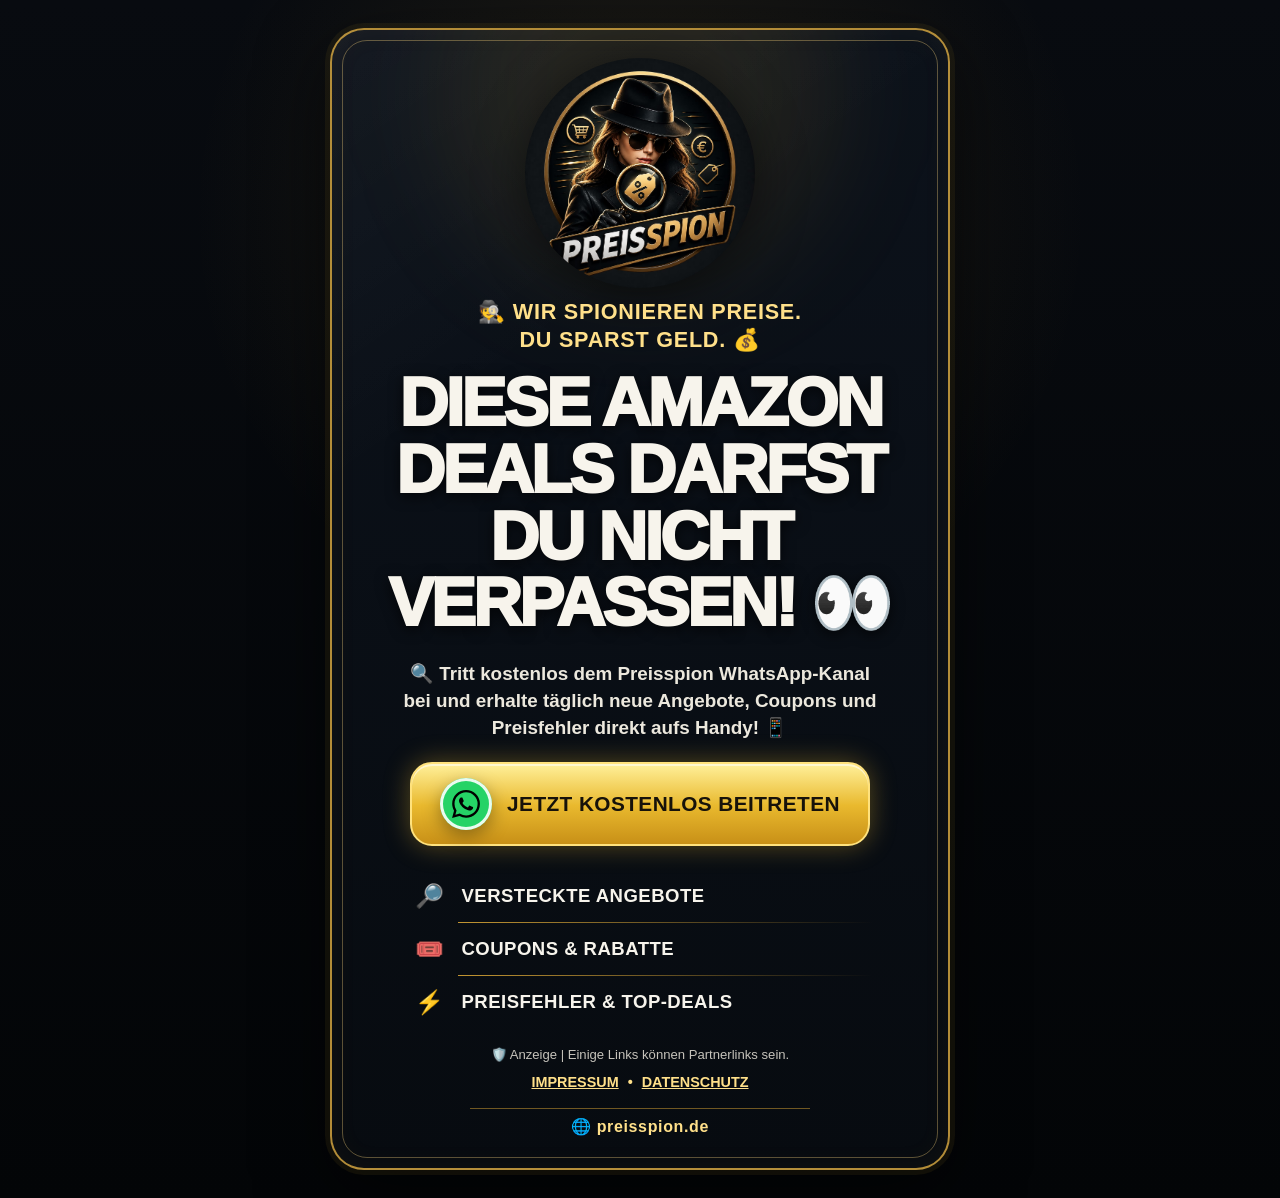
<file: index.html>
<!DOCTYPE html>
<html lang="de">
<head>
  <meta charset="UTF-8">
  <meta name="viewport" content="width=device-width, initial-scale=1.0">
  <meta name="description" content="Preisspion findet täglich handverlesene Angebote, Coupons, Rabatte und Preisfehler.">
  <title>Diese Amazon Deals darfst du nicht verpassen! 👀</title>
  <link rel="icon" href="assets/preisspion-logo.jpeg">
  <link rel="stylesheet" href="style.css">
</head>
<body>
  <main class="page-shell">
    <section class="deal-card" aria-labelledby="headline">
      <div class="card-glow" aria-hidden="true"></div>

      <img
        class="logo"
        src="assets/preisspion-logo.jpeg"
        alt="Preisspion Logo"
        width="260"
        height="260"
      >

      <p class="eyebrow">🕵️ Wir spionieren Preise.<br>Du sparst Geld. 💰</p>

      <h1 id="headline">
        Diese Amazon Deals darfst du nicht verpassen! 👀
      </h1>

      <p class="intro">
        🔍 Tritt kostenlos dem Preisspion WhatsApp-Kanal bei
        und erhalte täglich neue Angebote, Coupons und
        Preisfehler direkt aufs Handy! 📱
      </p>

      <!-- HIER den echten Link zu deinem WhatsApp-Kanal einsetzen -->
      <a
    class="cta"
    href="https://whatsapp.com/channel/0029VbDLqpG0VycA0h7GuK2e"
    target="_blank"
    rel="noopener noreferrer"
    id="whatsapp-button"
>
    <span class="whatsapp-icon">
        <img src="assets/whatsapp.svg" alt="WhatsApp">
    </span>

    <span class="cta-text">
        Jetzt kostenlos beitreten
    </span>
</a>

      <ul class="benefits">
        <li><span aria-hidden="true">🔎</span> Versteckte Angebote</li>
        <li><span aria-hidden="true">🎟️</span> Coupons &amp; Rabatte</li>
        <li><span aria-hidden="true">⚡</span> Preisfehler &amp; Top-Deals</li>
      </ul>

      <p class="disclosure">🛡️ Anzeige | Einige Links können Partnerlinks sein.</p>

      <nav class="legal-links" aria-label="Rechtliche Informationen">
        <a href="impressum.html">Impressum</a>
        <span>•</span>
        <a href="datenschutz.html">Datenschutz</a>
      </nav>

      <p class="domain">🌐 preisspion.de</p>
    </section>
  </main>

  <script>
    const whatsappButton = document.getElementById("whatsapp-button");

    whatsappButton.addEventListener("click", () => {
      if (typeof gtag === "function") {
        gtag("event", "whatsapp_click", {
          event_category: "engagement",
          event_label: "preisspion_whatsapp_channel"
        });
      }
    });
  </script>
</body>
</html>
</file>
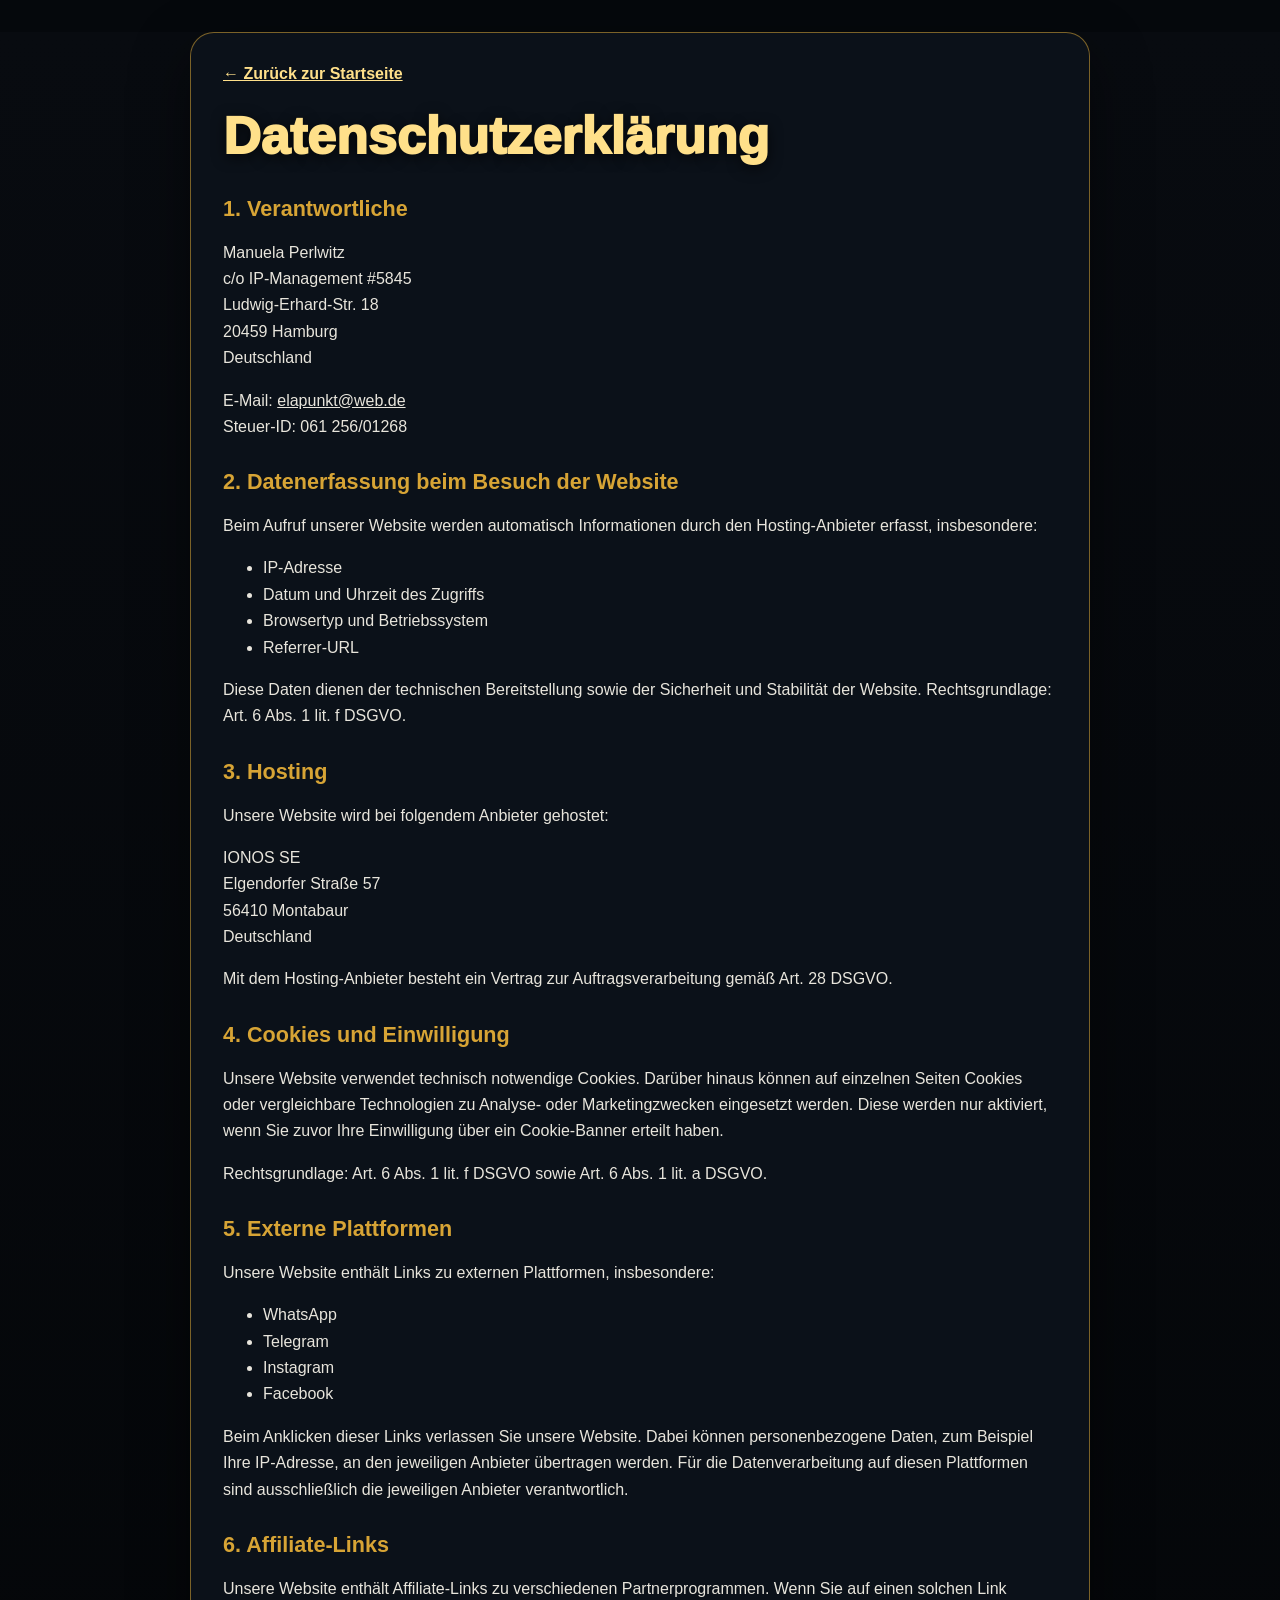
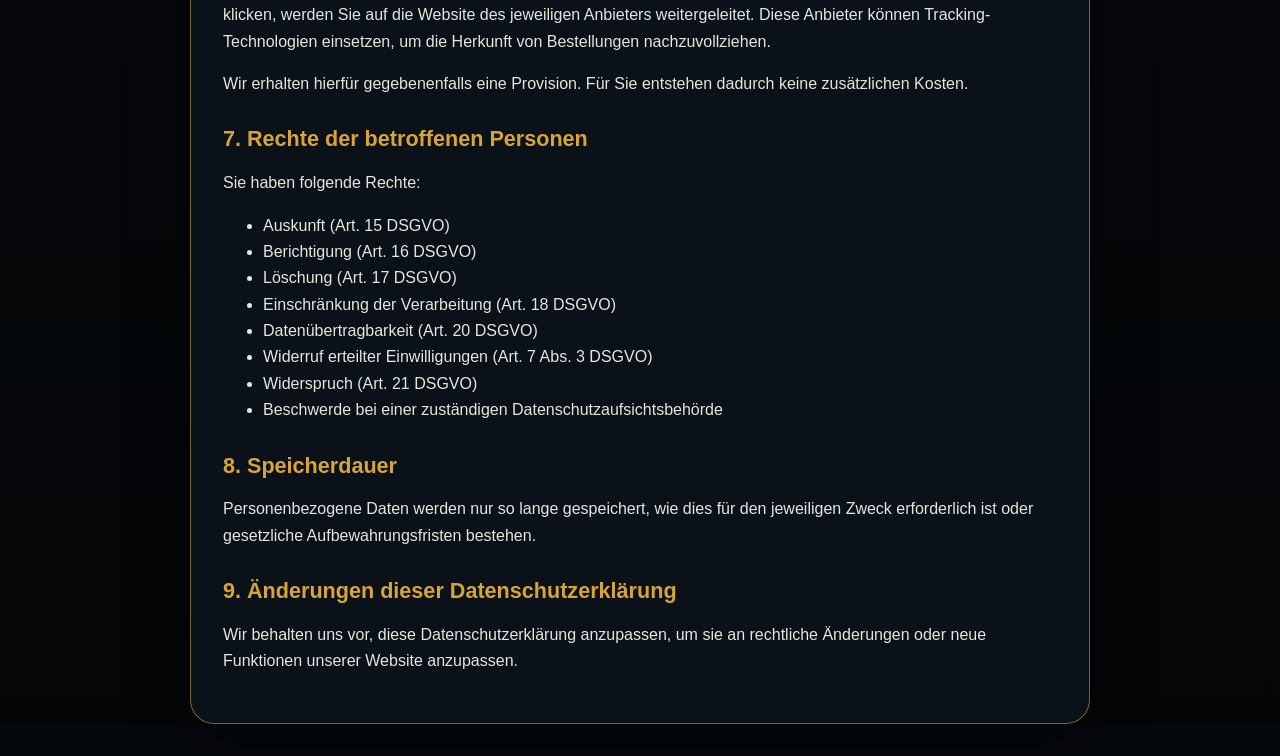
<file: datenschutz.html>
<!DOCTYPE html>
<html lang="de">
<head>
  <meta charset="UTF-8">
  <meta name="viewport" content="width=device-width, initial-scale=1.0">
  <title>Datenschutz – Preisspion</title>
  <link rel="stylesheet" href="style.css">
</head>
<body>
  <main class="legal-page">
    <a class="back-link" href="index.html">← Zurück zur Startseite</a>
    <h1>Datenschutzerklärung</h1>

    <h2>1. Verantwortliche</h2>
    <p>
      Manuela Perlwitz<br>
      c/o IP-Management #5845<br>
      Ludwig-Erhard-Str. 18<br>
      20459 Hamburg<br>
      Deutschland
    </p>
    <p>
      E-Mail: <a href="mailto:elapunkt@web.de">elapunkt@web.de</a><br>
      Steuer-ID: 061 256/01268
    </p>

    <h2>2. Datenerfassung beim Besuch der Website</h2>
    <p>
      Beim Aufruf unserer Website werden automatisch Informationen durch den
      Hosting-Anbieter erfasst, insbesondere:
    </p>
    <ul>
      <li>IP-Adresse</li>
      <li>Datum und Uhrzeit des Zugriffs</li>
      <li>Browsertyp und Betriebssystem</li>
      <li>Referrer-URL</li>
    </ul>
    <p>
      Diese Daten dienen der technischen Bereitstellung sowie der Sicherheit
      und Stabilität der Website. Rechtsgrundlage: Art. 6 Abs. 1 lit. f DSGVO.
    </p>

    <h2>3. Hosting</h2>
    <p>
      Unsere Website wird bei folgendem Anbieter gehostet:
    </p>
    <p>
      IONOS SE<br>
      Elgendorfer Straße 57<br>
      56410 Montabaur<br>
      Deutschland
    </p>
    <p>
      Mit dem Hosting-Anbieter besteht ein Vertrag zur Auftragsverarbeitung
      gemäß Art. 28 DSGVO.
    </p>

    <h2>4. Cookies und Einwilligung</h2>
    <p>
      Unsere Website verwendet technisch notwendige Cookies. Darüber hinaus
      können auf einzelnen Seiten Cookies oder vergleichbare Technologien zu
      Analyse- oder Marketingzwecken eingesetzt werden. Diese werden nur
      aktiviert, wenn Sie zuvor Ihre Einwilligung über ein Cookie-Banner
      erteilt haben.
    </p>
    <p>
      Rechtsgrundlage: Art. 6 Abs. 1 lit. f DSGVO sowie Art. 6 Abs. 1 lit. a DSGVO.
    </p>

    <h2>5. Externe Plattformen</h2>
    <p>Unsere Website enthält Links zu externen Plattformen, insbesondere:</p>
    <ul>
      <li>WhatsApp</li>
      <li>Telegram</li>
      <li>Instagram</li>
      <li>Facebook</li>
    </ul>
    <p>
      Beim Anklicken dieser Links verlassen Sie unsere Website. Dabei können
      personenbezogene Daten, zum Beispiel Ihre IP-Adresse, an den jeweiligen
      Anbieter übertragen werden. Für die Datenverarbeitung auf diesen
      Plattformen sind ausschließlich die jeweiligen Anbieter verantwortlich.
    </p>

    <h2>6. Affiliate-Links</h2>
    <p>
      Unsere Website enthält Affiliate-Links zu verschiedenen Partnerprogrammen.
      Wenn Sie auf einen solchen Link klicken, werden Sie auf die Website des
      jeweiligen Anbieters weitergeleitet. Diese Anbieter können
      Tracking-Technologien einsetzen, um die Herkunft von Bestellungen
      nachzuvollziehen.
    </p>
    <p>
      Wir erhalten hierfür gegebenenfalls eine Provision. Für Sie entstehen
      dadurch keine zusätzlichen Kosten.
    </p>

    <h2>7. Rechte der betroffenen Personen</h2>
    <p>Sie haben folgende Rechte:</p>
    <ul>
      <li>Auskunft (Art. 15 DSGVO)</li>
      <li>Berichtigung (Art. 16 DSGVO)</li>
      <li>Löschung (Art. 17 DSGVO)</li>
      <li>Einschränkung der Verarbeitung (Art. 18 DSGVO)</li>
      <li>Datenübertragbarkeit (Art. 20 DSGVO)</li>
      <li>Widerruf erteilter Einwilligungen (Art. 7 Abs. 3 DSGVO)</li>
      <li>Widerspruch (Art. 21 DSGVO)</li>
      <li>Beschwerde bei einer zuständigen Datenschutzaufsichtsbehörde</li>
    </ul>

    <h2>8. Speicherdauer</h2>
    <p>
      Personenbezogene Daten werden nur so lange gespeichert, wie dies für den
      jeweiligen Zweck erforderlich ist oder gesetzliche Aufbewahrungsfristen
      bestehen.
    </p>

    <h2>9. Änderungen dieser Datenschutzerklärung</h2>
    <p>
      Wir behalten uns vor, diese Datenschutzerklärung anzupassen, um sie an
      rechtliche Änderungen oder neue Funktionen unserer Website anzupassen.
    </p>
  </main>
</body>
</html>
</file>
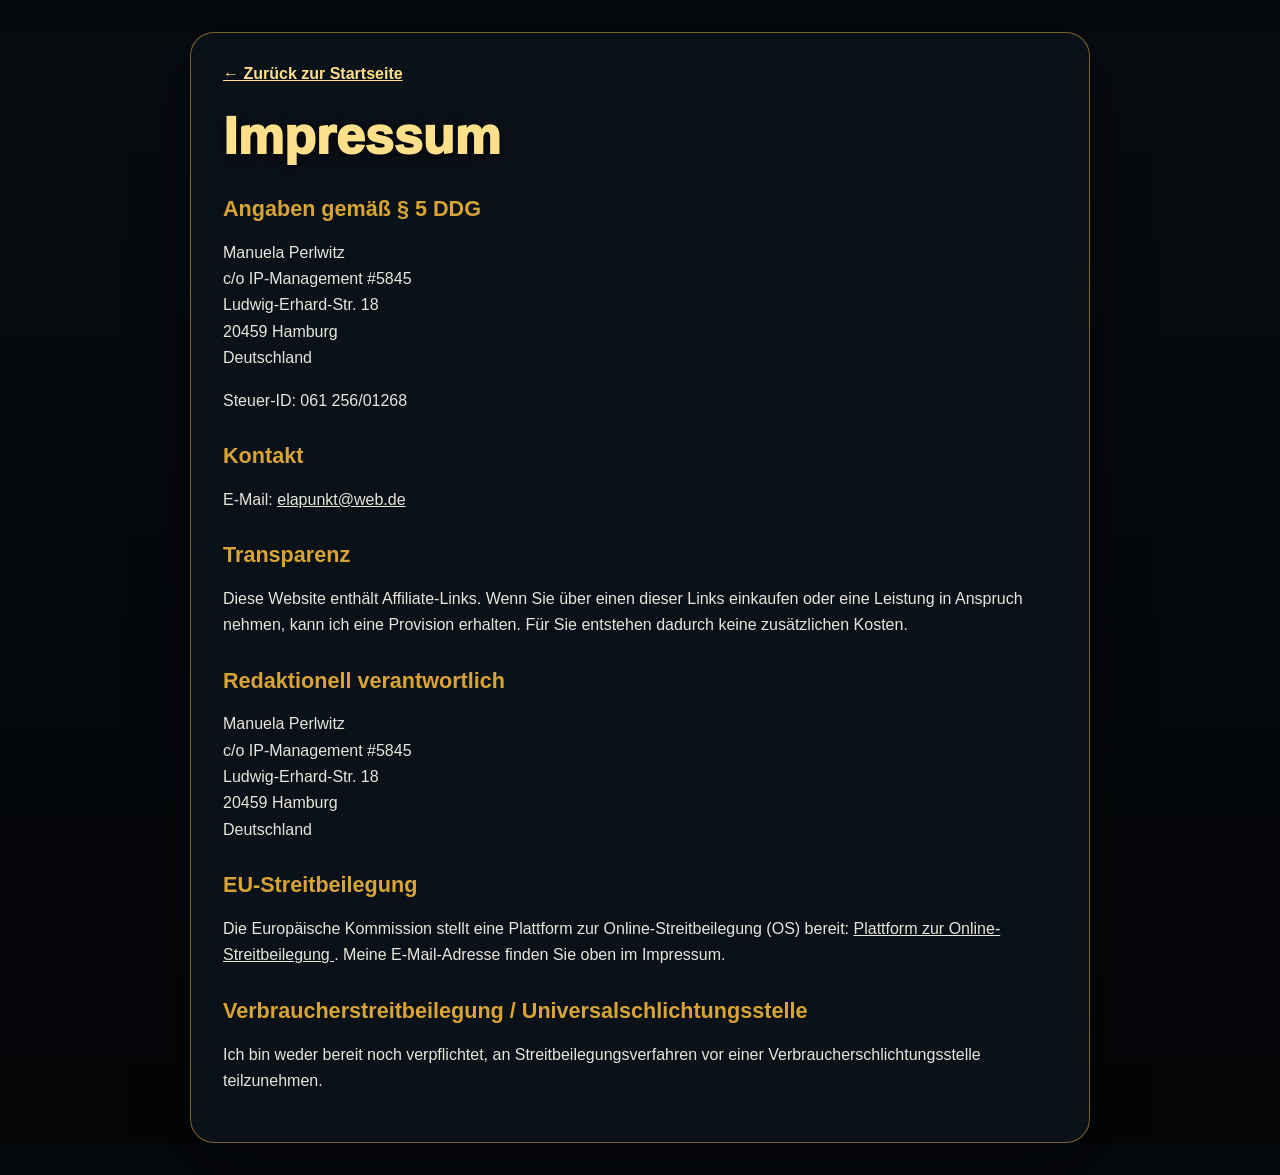
<file: impressum.html>
<!DOCTYPE html>
<html lang="de">
<head>
  <meta charset="UTF-8">
  <meta name="viewport" content="width=device-width, initial-scale=1.0">
  <title>Impressum – Preisspion</title>
  <link rel="stylesheet" href="style.css">
</head>
<body>
  <main class="legal-page">
    <a class="back-link" href="index.html">← Zurück zur Startseite</a>
    <h1>Impressum</h1>

    <h2>Angaben gemäß § 5 DDG</h2>
    <p>
      Manuela Perlwitz<br>
      c/o IP-Management #5845<br>
      Ludwig-Erhard-Str. 18<br>
      20459 Hamburg<br>
      Deutschland
    </p>
    <p>Steuer-ID: 061 256/01268</p>

    <h2>Kontakt</h2>
    <p>E-Mail: <a href="mailto:elapunkt@web.de">elapunkt@web.de</a></p>

    <h2>Transparenz</h2>
    <p>
      Diese Website enthält Affiliate-Links. Wenn Sie über einen dieser Links
      einkaufen oder eine Leistung in Anspruch nehmen, kann ich eine Provision
      erhalten. Für Sie entstehen dadurch keine zusätzlichen Kosten.
    </p>

    <h2>Redaktionell verantwortlich</h2>
    <p>
      Manuela Perlwitz<br>
      c/o IP-Management #5845<br>
      Ludwig-Erhard-Str. 18<br>
      20459 Hamburg<br>
      Deutschland
    </p>

    <h2>EU-Streitbeilegung</h2>
    <p>
      Die Europäische Kommission stellt eine Plattform zur
      Online-Streitbeilegung (OS) bereit:
      <a href="https://ec.europa.eu/consumers/odr/" target="_blank" rel="noopener noreferrer">
        Plattform zur Online-Streitbeilegung
      </a>.
      Meine E-Mail-Adresse finden Sie oben im Impressum.
    </p>

    <h2>Verbraucherstreitbeilegung / Universalschlichtungsstelle</h2>
    <p>
      Ich bin weder bereit noch verpflichtet, an Streitbeilegungsverfahren
      vor einer Verbraucherschlichtungsstelle teilzunehmen.
    </p>
  </main>
</body>
</html>
</file>
<file: style.css>
:root {
  --background: #05080c;
  --panel: #080d14;
  --panel-light: #101722;
  --gold: #d7a435;
  --gold-light: #ffe08a;
  --text: #f7f4ec;
  --muted: #c6c3bb;
  --border: rgba(227, 177, 67, 0.78);
}

* {
  box-sizing: border-box;
}

html {
  min-height: 100%;
  background: var(--background);
}

body {
  min-height: 100vh;
  margin: 0;
  color: var(--text);
  font-family: Arial, Helvetica, sans-serif;
  background:
    radial-gradient(circle at 50% 18%, rgba(215, 164, 53, 0.12), transparent 28rem),
    linear-gradient(180deg, #080b10 0%, #030507 100%);
}

a {
  color: inherit;
}

.page-shell {
  min-height: 100vh;
  display: grid;
  place-items: center;
  padding: 28px 16px;
}

.deal-card {
  position: relative;
  width: min(100%, 620px);
  overflow: hidden;
  padding: 28px 34px 24px;
  text-align: center;
  border: 2px solid var(--border);
  border-radius: 34px;
  background:
    linear-gradient(145deg, rgba(255,255,255,0.035), transparent 30%),
    linear-gradient(180deg, #0c121b 0%, #070b10 100%);
  box-shadow:
    0 0 0 5px rgba(215, 164, 53, 0.07),
    0 24px 70px rgba(0,0,0,0.58),
    inset 0 0 30px rgba(215, 164, 53, 0.05);
}

.deal-card::before {
  content: "";
  position: absolute;
  inset: 10px;
  pointer-events: none;
  border: 1px solid rgba(255, 218, 129, 0.34);
  border-radius: 25px;
}

.card-glow {
  position: absolute;
  left: 50%;
  top: -130px;
  width: 390px;
  height: 390px;
  transform: translateX(-50%);
  border-radius: 50%;
  background: rgba(214, 164, 54, 0.1);
  filter: blur(55px);
}

.logo {
  position: relative;
  display: block;
  width: clamp(150px, 35vw, 230px);
  height: auto;
  margin: 0 auto 10px;
  border-radius: 50%;
  filter: drop-shadow(0 8px 24px rgba(0,0,0,0.55));
}

.eyebrow {
  position: relative;
  margin: 0 0 16px;
  color: var(--gold-light);
  font-size: clamp(1rem, 3vw, 1.35rem);
  font-weight: 800;
  line-height: 1.28;
  letter-spacing: 0.035em;
  text-transform: uppercase;
}

h1 {
  position: relative;
  margin: 0;
  font-size: clamp(2.1rem, 8vw, 4.25rem);
  font-weight: 950;
  line-height: 0.98;
  letter-spacing: -0.045em;
  text-transform: uppercase;
  text-shadow: 0 3px 14px rgba(0,0,0,0.7);
}

h1 span {
  display: inline-block;
  margin-top: 10px;
  color: var(--gold);
}

.intro {
  position: relative;
  max-width: 490px;
  margin: 24px auto 20px;
  color: #ece8dd;
  font-size: clamp(1rem, 2.8vw, 1.18rem);
  font-weight: 650;
  line-height: 1.45;
}

.cta {
  position: relative;
  display: flex;
  align-items: center;
  justify-content: center;
  gap: 15px;
  width: min(100%, 460px);
  margin: 0 auto;
  padding: 14px 22px;
  color: #17120a;
  text-decoration: none;
  text-transform: uppercase;
  border: 2px solid #ffe27d;
  border-radius: 22px;
  background:
    linear-gradient(180deg, #fff09a 0%, #e9b92e 52%, #c89017 100%);
  box-shadow:
    0 0 26px rgba(244, 190, 48, 0.34),
    inset 0 2px 0 rgba(255,255,255,0.55);
  font-size: clamp(1rem, 3.5vw, 1.4rem);
  font-weight: 950;
  line-height: 1.05;
  letter-spacing: 0.025em;
  transition: transform 160ms ease, filter 160ms ease;
}

.cta:hover,
.cta:focus-visible {
  transform: translateY(-2px) scale(1.012);
  filter: brightness(1.06);
}

.whatsapp-icon {
    display: flex;
    align-items: center;
    justify-content: center;
    width: 52px;
    height: 52px;
    background: #25D366;
    border-radius: 50%;
    flex-shrink: 0;

    box-shadow:
        inset 0 0 0 3px rgba(255,255,255,.9),
        0 6px 18px rgba(0,0,0,.35);
}

.whatsapp-icon img{
    width:28px;
    height:28px;
    display:block;
}

.benefits {
  position: relative;
  width: min(100%, 465px);
  margin: 24px auto 18px;
  padding: 0;
  list-style: none;
  text-align: left;
}

.benefits li {
  position: relative;
  display: flex;
  align-items: center;
  gap: 14px;
  padding: 13px 4px;
  font-size: clamp(0.98rem, 3vw, 1.16rem);
  font-weight: 850;
  letter-spacing: 0.025em;
  text-transform: uppercase;
}

.benefits li:not(:last-child)::after {
  content: "";
  position: absolute;
  right: 0;
  bottom: 0;
  left: 50px;
  height: 1px;
  background: linear-gradient(90deg, rgba(215,164,53,0.9), transparent);
}

.benefits li span {
  width: 36px;
  text-align: center;
  font-size: 1.45rem;
}

.disclosure {
  position: relative;
  margin: 17px 0 12px;
  color: var(--muted);
  font-size: 0.82rem;
}

.legal-links {
  position: relative;
  display: flex;
  justify-content: center;
  gap: 9px;
  color: var(--gold-light);
  font-size: 0.9rem;
  font-weight: 800;
  text-transform: uppercase;
}

.legal-links a:hover,
.legal-links a:focus-visible {
  color: white;
}

.domain {
  position: relative;
  width: min(100%, 340px);
  margin: 18px auto 0;
  padding: 8px 16px;
  color: var(--gold-light);
  border-top: 1px solid rgba(215,164,53,0.5);
  font-weight: 750;
  letter-spacing: 0.04em;
}

.legal-page {
  width: min(100%, 900px);
  margin: 32px auto;
  padding: 32px;
  border: 1px solid rgba(215,164,53,0.55);
  border-radius: 24px;
  background: #0b1119;
  box-shadow: 0 20px 60px rgba(0,0,0,0.45);
}

.legal-page h1,
.legal-page h2 {
  text-transform: none;
  letter-spacing: normal;
  line-height: 1.15;
}

.legal-page h1 {
  color: var(--gold-light);
  font-size: clamp(2rem, 6vw, 3.25rem);
}

.legal-page h2 {
  margin-top: 30px;
  color: var(--gold);
  font-size: 1.35rem;
}

.legal-page p,
.legal-page li {
  color: #e8e5dc;
  line-height: 1.65;
}

.back-link {
  display: inline-block;
  margin-bottom: 24px;
  color: var(--gold-light);
  font-weight: 800;
}

@media (max-width: 520px) {
  .page-shell {
    padding: 10px;
  }

  .deal-card {
    padding: 22px 18px 20px;
    border-radius: 25px;
  }

  .deal-card::before {
    inset: 7px;
    border-radius: 19px;
  }

  .logo {
    width: 155px;
  }

  .intro {
    margin-top: 20px;
  }

  .legal-page {
    margin: 14px;
    padding: 24px 20px;
  }
}

.cta-text{
    font-size: 1.3rem;
    font-weight: 900;
    letter-spacing: .02em;
    text-transform: uppercase;
}
</file>
